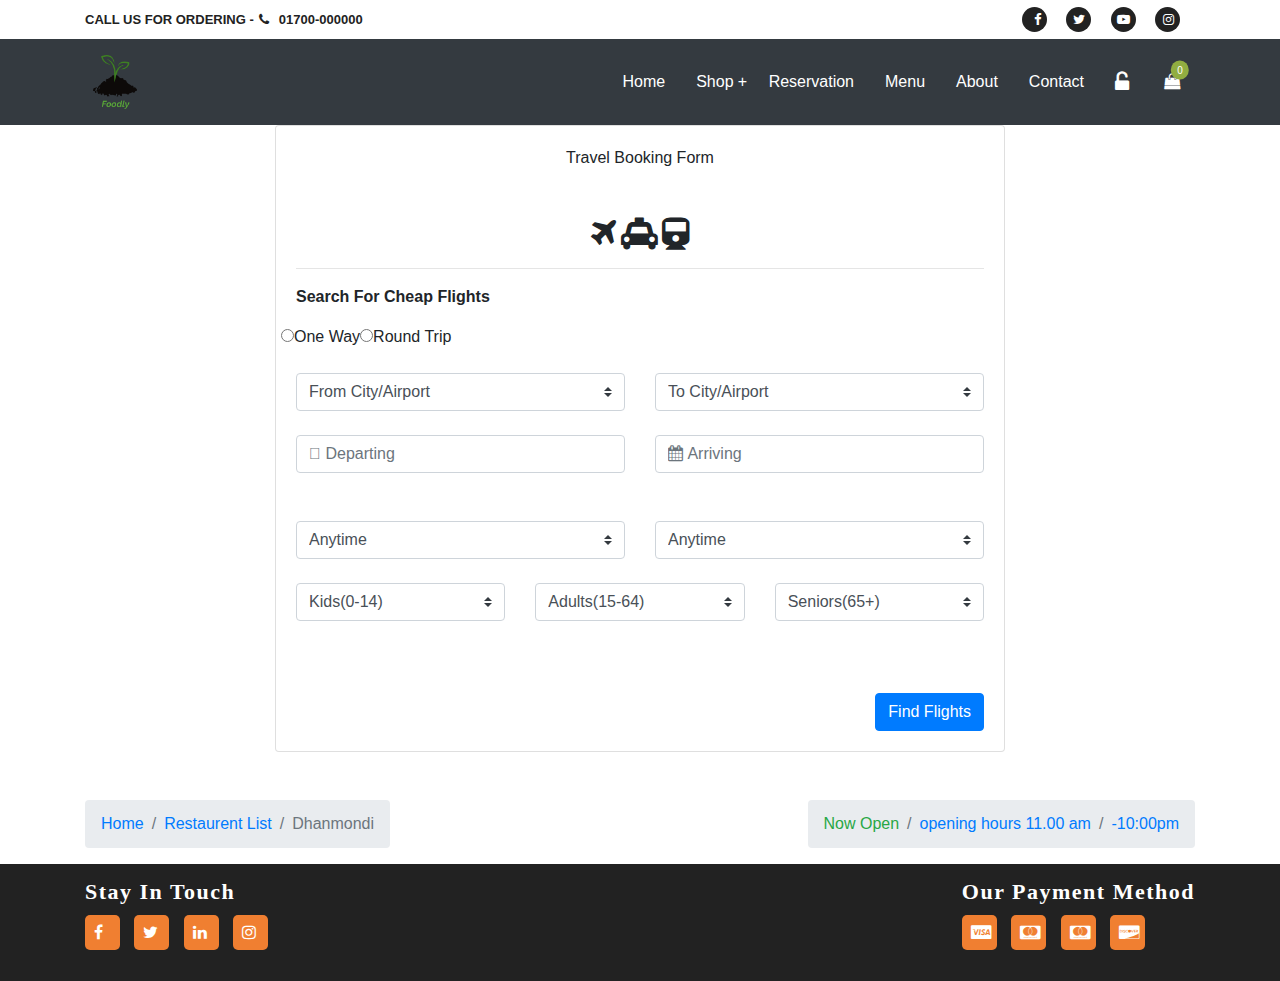
<file: food-details.html>
<!DOCTYPE html>
<html lang="en">

<head>
    <meta charset="utf-8">
    <title>FoodHats</title>
    <meta name="description" content="">
    <meta name="viewport" content="width=device-width, initial-scale=1">
    <link rel="shortcut icon" type="image/x-icon" href="favicon.ico">
    <link rel="stylesheet" type="text/css" href="asset/css/bootstrap.css">
    <link rel="stylesheet" type="text/css" href="asset/css/font-awesome.min.css">
    <link rel="stylesheet" type="text/css" href="asset/css/owl.carousel.min.css">
    <link rel="stylesheet" type="text/css" href="asset/css/default.css">
    <link rel="stylesheet" type="text/css" href="asset/css/style.css">
    <link rel="stylesheet" type="text/css" href="asset/css/responsive.css">
</head>

<body>
    <!--   =====first navbar====-->
    <section class="top-nav">
        <div class="container">
            <div class="row">
                <div class="col-md-6">
                    <div class="left-menu">
                        <ul>
                            <li><a href="#">Call Us For Ordering -<i class="fa fa-phone"
                                        aria-hidden="true"></i><span>01700-000000</span></a></li>
                        </ul>
                    </div>
                </div>
                <div class="col-md-6">
                    <div class="menu">
                        <ul>
                            <li>
                                <a href="#"><i class="fa fa-facebook" aria-hidden="true"></i></a>
                            </li>
                            <li>
                                <a href="#"><i class="fa fa-twitter" aria-hidden="true"></i></a>
                            </li>
                            <li>
                                <a href="#"><i class="fa fa-youtube-play" aria-hidden="true"></i></a>
                            </li>
                            <li>
                                <a href="#"><i class="fa fa-instagram" aria-hidden="true"></i></a>
                            </li>
                        </ul>
                    </div>
                </div>
            </div>
        </div>
    </section>
    <div class="login-registration-modal">
        <div class="modal fade" id="loginModal" tabindex="-1" role="dialog" aria-labelledby="exampleModalLabel"
            aria-hidden="true">
            <div class="modal-dialog  modal-dialog-centered" role="document">
                <div class="modal-content">
                    <div class="modal-header border-bottom-0">
                        <button type="button" class="close" data-dismiss="modal" aria-label="Close">
                            <span aria-hidden="true">&times;</span>
                        </button>
                    </div>
                    <div class="modal-body ">
                        <div class="foodly-login-form">
                            <div class="form-title text-center">
                                <h4>Login</h4>
                            </div>
                            <div class="d-flex flex-column text-center">
                                <form>
                                    <div class="form-group">
                                        <input type="email" class="form-control" id="email1"
                                            placeholder="Your email address...">
                                    </div>
                                    <div class="form-group">
                                        <input type="password" class="form-control" id="password1"
                                            placeholder="Your password...">
                                    </div>
                                    <button type="button" class="btn btn-green-bg btn-block btn-round">Login</button>
                                </form>

                                <div class="text-center text-muted delimiter">or use a social network</div>
                                <div class="d-flex justify-content-center social-buttons">
                                    <button type="button" class="btn btn-secondary btn-round" data-toggle="tooltip"
                                        data-placement="top" title="Twitter">
                                        <i class="fab fa-twitter"></i>
                                    </button>
                                    <button type="button" class="btn btn-secondary btn-round" data-toggle="tooltip"
                                        data-placement="top" title="Facebook">
                                        <i class="fab fa-facebook"></i>
                                    </button>
                                    <button type="button" class="btn btn-secondary btn-round" data-toggle="tooltip"
                                        data-placement="top" title="Linkedin">
                                        <i class="fab fa-linkedin"></i>
                                    </button>
                                    </di>
                                </div>
                            </div>
                        </div>
                    </div>

                    <div class="modal-footer d-flex justify-content-center">
                        <div class="signup-section">Don't have an account? <a href="#a" class="text-info"> Sign Up</a>.
                        </div>
                    </div>
                </div>
            </div>

        </div>
        <!--    ====secound navbar=====-->

        <div class="navbar navbar-expand-md navbar-dark bg-dark custom-navbar" role="navigation">
            <div class="container">
                <a class="navbar-brand" href="#">
                    <img src="./asset/image/icon/logo.png" />
                </a>
                <button class="navbar-toggler" type="button" data-toggle="collapse" data-target="#navbarCollapse"
                    aria-controls="navbarCollapse" aria-expanded="false" aria-label="Toggle navigation">
                    <span class="navbar-toggler-icon"></span>
                </button>
                <div class="collapse navbar-collapse" id="navbarCollapse">
                    <ul class="navbar-nav ml-auto">
                        <li class="nav-item active">
                            <a class="nav-link" href="#">Home
                                <span class="sr-only">(current)</span>
                            </a>
                        </li>


                        <li class="nav-item dropdown">
                            <a class="nav-link dropdown-toggle" id="dropdown1" data-toggle="dropdown"
                                aria-haspopup="true" aria-expanded="false">Shop</a>
                            <ul class="dropdown-menu" aria-labelledby="dropdown1">
                                <li class="dropdown-item" href="#">
                                    <a href="#">Vegatable</a>
                                </li>
                                <li class="dropdown-item" href="#">
                                    <a href="#">Meats</a>
                                </li>
                                <li class="dropdown-item" href="#">
                                    <a href="#">Tea</a>
                                </li>
                                <li class="dropdown-item" href="#">
                                    <a href="#">Cake</a>
                                </li>

                            </ul>
                        </li>

                        <li class="nav-item active">
                            <a class="nav-link" href="#">Reservation

                            </a>
                        </li>
                        <li class="nav-item active">
                            <a class="nav-link" href="#">Menu

                            </a>
                        </li>
                        <li class="nav-item active">
                            <a class="nav-link" href="#">About

                            </a>
                        </li>
                        <li class="nav-item active">
                            <a class="nav-link" href="#">Contact

                            </a>
                        </li>
                    </ul>
                    <ul class="navbar-nav">
                        <li class="nav-item">
                            <a class="nav-link login-icon" data-toggle="tooltip" data-placement="top" title="Login">
                                <span data-toggle="modal" data-target="#loginModal"><i class="fa fa-unlock-alt"
                                        aria-hidden="true"></i></span>

                            </a>
                        </li>

                        <li class="nav-item">

                            <div class="icon_cart icon_info">
                                <div class="m_cart-group">
                                    <a href="javascript:void(0)" class="cart show-info" data-class="info-header-cart">
                                        <div class="num-items-in-cart">
                                            <i class="fa fa-shopping-bag" aria-hidden="true"></i>
                                            <span class="cart_text">
                                                <span class="number">0</span>
                                            </span>
                                        </div>
                                    </a>
                                </div>
                            </div>

                        </li>
                    </ul>
                </div>
            </div>
        </div>
        <!--   food details-->
        <section class="food-banner">
            <div class="container">
                <div class="row">
                    <div class="col-md-8 offset-md-2">
                        <div class="card shadow mb-5 bg-white rounded">
                            <!--Card-Body-->
                            <div class="card-body">
                                <!--Card-Title-->
                                <p class="card-title text-center shadow mb-5 rounded">Travel Booking Form</p>
                                <div class="icons text-center">
                                    <i class="fa fa-plane fa-2x" aria-hidden="true"></i>
                                    <i class="fa fa-taxi fa-2x" aria-hidden="true"></i>
                                    <i class="fa fa-train fa-2x" aria-hidden="true"></i> </div>
                                <hr>
                                <p class="searchText"><strong>Search For Cheap Flights</strong></p>
                                <!--First Row-->
                                <div class="row mb-3 mt-3"> <label class="radiobtn"><input type="radio" name="gender"
                                            value="male">One Way</label> <label class="radiobtn"><input type="radio"
                                            name="gender" value="male">Round Trip</label> </div>
                                <!--Second Row-->
                                <div class="row">
                                    <div class="col-sm-6"> <select class="browser-default custom-select mb-4"
                                            id="select">
                                            <option value="" disabled="" selected="">From City/Airport</option>
                                            <option value="1">New Delhi</option>
                                            <option value="2">Mumbai</option>
                                            <option value="3">Bangalore</option>
                                        </select> </div>
                                    <div class="col-sm-6"> <select class="browser-default custom-select mb-4"
                                            id="select">
                                            <option value="" disabled="" selected="">To City/Airport</option>
                                            <option value="1">New Delhi</option>
                                            <option value="2">Mumbai</option>
                                            <option value="3">Bangalore</option>
                                        </select> </div>
                                </div>
                                <!--Third Row-->
                                <div class="row">
                                    <div class="col-sm-6"> <input placeholder="&#xf073; Departing" type="text"
                                            id="date-picker-example" class="form-control datepicker mb-4"
                                            style="font-family:Arial, FontAwesome"> </div>
                                    <div class="col-sm-6"> <input placeholder="&#xf073; Arriving" type="text"
                                            id="date-picker-example" class="form-control datepicker"
                                            style="font-family:Arial, FontAwesome"> </div>
                                </div>
                                <!--Fourth Row-->
                                <div class="row mt-4">
                                    <div class="col-sm-6"> <select class="browser-default custom-select mb-4"
                                            id="select">
                                            <option value="" disabled="" selected="">Anytime</option>
                                            <option value="1">6:00 AM</option>
                                            <option value="2">3:00 PM</option>
                                            <option value="3">6:00 PM</option>
                                        </select> </div>
                                    <div class="col-sm-6"> <select class="browser-default custom-select mb-4"
                                            id="select">
                                            <option value="" disabled="" selected="">Anytime</option>
                                            <option value="1">6:00 AM</option>
                                            <option value="2">3:00 PM</option>
                                            <option value="3">6:00 PM</option>
                                        </select> </div>
                                </div>
                                <!--Fifth Row-->
                                <div class="row">
                                    <div class="col-sm-4"> <select class="browser-default custom-select mb-4"
                                            id="select">
                                            <option value="" disabled="" selected="">Kids(0-14)</option>
                                            <option value="1">1</option>
                                            <option value="2">2</option>
                                            <option value="3">3</option>
                                        </select> </div>
                                    <div class="col-sm-4"> <select class="browser-default custom-select mb-4"
                                            id="select">
                                            <option value="" disabled="" selected="">Adults(15-64)</option>
                                            <option value="1">1</option>
                                            <option value="2">2</option>
                                            <option value="3">3</option>
                                        </select> </div>
                                    <div class="col-sm-4"> <select class="browser-default custom-select mb-4"
                                            id="select">
                                            <option value="" disabled="" selected="">Seniors(65+)</option>
                                            <option value="1">1</option>
                                            <option value="2">2</option>
                                            <option value="3">3</option>
                                        </select> </div>
                                </div> <a href="#" class="btn btn-primary float-right mt-5">Find Flights</a>
                            </div>
                        </div>
                    </div>
                </div>
            </div>
        </section>
        <div class="open-close-restaurent">
            <div class="container">
                <div class="row">
                    <div class="col-md-6">
                        <div class="pull-left">
                            <nav aria-label="breadcrumb">
                                <ol class="breadcrumb">
                                    <li class="breadcrumb-item"><a href="#">Home</a></li>
                                    <li class="breadcrumb-item"><a href="#">Restaurent List</a></li>
                                    <li class="breadcrumb-item active" aria-current="page">Dhanmondi</li>
                                </ol>
                            </nav>
                        </div>
                    </div>
                    <div class="col-md-6">
                        <div class="pull-right">
                            <nav aria-label="breadcrumb">
                                <ol class="breadcrumb">
                                    <li class="breadcrumb-item text-success active" aria-current="page"> Now Open</li>
                                    <li class="breadcrumb-item"><a href="#">opening hours 11.00 am</a></li>
                                    <li class="breadcrumb-item"><a href="#">-10:00pm</a></li>

                                </ol>
                            </nav>
                        </div>
                    </div>
                </div>
            </div>
        </div>



        <footer class="footer-wrapper">
            <div class="container">
                <div class="row">
                    <div class="col-md-6">
                        <h4 class="footer-title">Stay In touch</h4>
                        <div class="footer-social">
                            <ul>
                                <li>
                                    <a href="">
                                        <i class="fa fa-facebook" aria-hidden="true"></i>
                                    </a>
                                </li>
                                <li>
                                    <a href="">
                                        <i class="fa fa-twitter" aria-hidden="true"></i>
                                    </a>
                                </li>
                                <li>
                                    <a href="">
                                        <i class="fa fa-linkedin" aria-hidden="true"></i>
                                    </a>
                                </li>
                                <li>
                                    <a href="">
                                        <i class="fa fa-instagram" aria-hidden="true"></i>
                                    </a>
                                </li>
                            </ul>
                        </div>
                    </div>
                    <div class="col-md-6">
                        <div class="footer-payment pull-right">
                            <h4 class="footer-title">Our Payment method</h4>
                            <div class="footer-social">
                                <ul>
                                    <li>
                                        <a href="">
                                            <i class="fa fa-cc-visa" aria-hidden="true"></i>
                                        </a>
                                    </li>
                                    <li>
                                        <a href="">
                                            <i class="fa fa-cc-mastercard" aria-hidden="true"></i>
                                        </a>
                                    </li>
                                    <li>
                                        <a href="">
                                            <i class="fa fa-cc-mastercard" aria-hidden="true"></i>
                                        </a>
                                    </li>
                                    <li>
                                        <a href="">
                                            <i class="fa fa-cc-discover" aria-hidden="true"></i>
                                        </a>
                                    </li>
                                </ul>
                            </div>
                        </div>
                    </div>
                </div>
            </div>
        </footer>
        <script src="asset/js/jquery-3.1.1.min.js"></script>
        <script src="https://cdnjs.cloudflare.com/ajax/libs/popper.js/1.12.9/umd/popper.min.js"></script>
        <script src="asset/js/bootstrap.min.js"></script>
        <script src="asset/js/owl.carousel.min.js"></script>
        <script src="asset/js/main.js"></script>
</body>

</html>
</file>
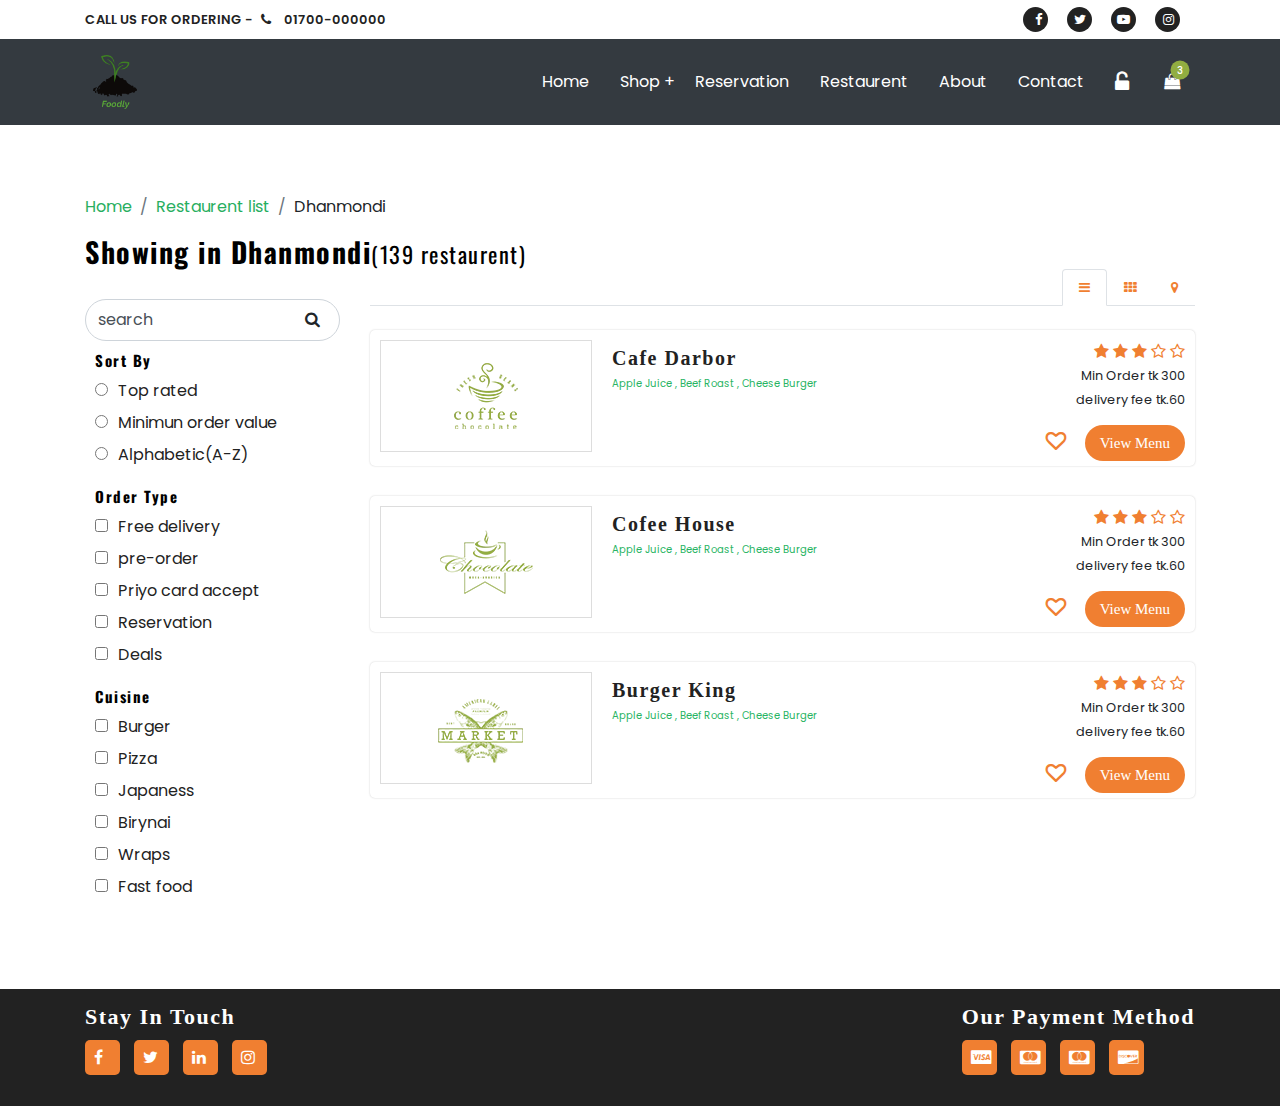
<file: restaurent.html>
<!DOCTYPE html>
<html lang="en">

<head>
    <meta charset="utf-8">
    <title>FoodHats</title>
    <meta name="description" content="">
    <meta name="viewport" content="width=device-width, initial-scale=1">
    <link rel="shortcut icon" type="image/x-icon" href="favicon.ico">
    <link rel="stylesheet" type="text/css" href="asset/css/bootstrap.css">
    <link rel="stylesheet" type="text/css" href="asset/css/font-awesome.min.css">
    <link rel="stylesheet" type="text/css" href="asset/css/owl.carousel.min.css">
    <link rel="stylesheet" type="text/css" href="asset/css/default.css">
    <link rel="stylesheet" type="text/css" href="asset/css/style.css">
    <link rel="stylesheet" type="text/css" href="asset/css/responsive.css">

    
    <link href="https://fonts.googleapis.com/css?family=Oswald:200,300,400,500,600,700&display=swap" rel="stylesheet">
    <link
        href="https://fonts.googleapis.com/css?family=Poppins:100,100i,200,200i,300,300i,400,400i,500,500i,600,600i,700,700i,800,800i,900,900i&display=swap"
        rel="stylesheet">
</head>

<body>
    <!-- add to cart modal  -->

    <div class="modal fade bd-example-modal-lg" tabindex="-1" role="dialog" aria-labelledby="myLargeModalLabel"
        aria-hidden="true">
        <div class="modal-dialog modal-lg">
            <div class="modal-content">
                <div class="modal-header">
                    <h5 class="modal-title" id="exampleModalLabel">shopping cart</h5>
                    <button type="button" class="close" data-dismiss="modal" aria-label="Close">
                        <span aria-hidden="true">&times;</span>
                    </button>
                </div>
                <div class="modal-body">
                    <div class="px-4 px-lg-0">
                        <div class="pb-5">
                            <div class="container">
                                <div class="row">
                                    <div class="col-lg-12 p-5 bg-white rounded shadow-sm mb-5">
                                        <!-- Shopping cart table -->
                                        <div class="table-responsive">
                                            <table class="table">
                                                <thead>
                                                    <tr>
                                                        <th scope="col" class="border-0 bg-light">
                                                            <div class="p-2 px-3 text-uppercase">Product</div>
                                                        </th>
                                                        <th scope="col" class="border-0 bg-light">
                                                            <div class="py-2 text-uppercase">Price</div>
                                                        </th>
                                                        <th scope="col" class="border-0 bg-light">
                                                            <div class="py-2 text-uppercase">Quantity</div>
                                                        </th>
                                                        <th scope="col" class="border-0 bg-light">
                                                            <div class="py-2 text-uppercase">Remove</div>
                                                        </th>
                                                    </tr>
                                                </thead>
                                                <tbody>
                                                    <tr>
                                                        <th scope="row" class="border-0">
                                                            <div class="p-2">
                                                                <img src="/asset/image/foodimg/mpfood-1.jpg" alt=""
                                                                    width="70" class="img-fluid rounded shadow-sm">
                                                                <div class="ml-3 d-inline-block align-middle">
                                                                    <h5 class="mb-0"> <a href="#"
                                                                            class="text-dark d-inline-block align-middle">Nature
                                                                            Healthy Food</a></h5><span
                                                                        class="text-muted font-weight-normal font-italic d-block">Category:
                                                                        Food</span>
                                                                </div>
                                                            </div>
                                                        </th>
                                                        <td class="border-0 align-middle"><strong>$79.00</strong></td>
                                                        <td class="border-0 align-middle"><strong>3</strong></td>
                                                        <td class="border-0 align-middle"><a href="#"
                                                                class="text-dark"><i class="fa fa-trash"></i></a></td>
                                                    </tr>
                                                    <tr>
                                                        <th scope="row">
                                                            <div class="p-2">
                                                                <img src="asset/image/foodimg/mpfood-2.jpg" alt=""
                                                                    width="70" class="img-fluid rounded shadow-sm">
                                                                <div class="ml-3 d-inline-block align-middle">
                                                                    <h5 class="mb-0"><a href="#"
                                                                            class="text-dark d-inline-block">Chicken
                                                                            Fried</a></h5><span
                                                                        class="text-muted font-weight-normal font-italic">Category:
                                                                        Food</span>
                                                                </div>
                                                            </div>
                                                        </th>
                                                        <td class="align-middle"><strong>$79.00</strong></td>
                                                        <td class="align-middle"><strong>3</strong></td>
                                                        <td class="align-middle"><a href="#" class="text-dark"><i
                                                                    class="fa fa-trash"></i></a>
                                                        </td>
                                                    </tr>
                                                    <tr>
                                                        <th scope="row">
                                                            <div class="p-2">
                                                                <img src="asset/image/foodimg/mpfood-3.jpg" alt=""
                                                                    width="70" class="img-fluid rounded shadow-sm">
                                                                <div class="ml-3 d-inline-block align-middle">
                                                                    <h5 class="mb-0"> <a href="#"
                                                                            class="text-dark d-inline-block">Countrified
                                                                            Salad</a></h5><span
                                                                        class="text-muted font-weight-normal font-italic">Category:
                                                                        Food</span>
                                                                </div>
                                                            </div>
                                                        <td class="align-middle"><strong>$79.00</strong></td>
                                                        <td class="align-middle"><strong>3</strong></td>
                                                        <td class="align-middle"><a href="#" class="text-dark"><i
                                                                    class="fa fa-trash"></i></a>
                                                        </td>
                                                    </tr>
                                                </tbody>
                                            </table>
                                        </div>
                                        <!-- End -->
                                    </div>
                                </div>

                                <div class="row py-5 p-4 bg-white rounded shadow-sm">
                                    <div class="col-lg-6">
                                        <div class="bg-light rounded-pill px-4 py-3 text-uppercase font-weight-bold">
                                            Coupon code</div>
                                        <div class="p-0">
                                            <p class="font-italic mb-4">If you have a coupon code, please enter it in
                                                the box below</p>
                                            <div class="input-group mb-4 border rounded-pill p-2">
                                                <input type="text" placeholder="Apply coupon"
                                                    aria-describedby="button-addon3" class="form-control border-0">

                                            </div>
                                        </div>
                                        <div class="bg-light rounded-pill px-4 py-3 text-uppercase font-weight-bold">
                                            Instructions for seller</div>
                                        <div class="p-4">
                                            <p class="font-italic mb-4">If you have some information for the seller you
                                                can leave them in the box below</p>
                                            <textarea name="" cols="30" rows="2" class="form-control"></textarea>
                                        </div>
                                    </div>
                                    <div class="col-lg-6">
                                        <div class="bg-light rounded-pill px-4 py-3 text-uppercase font-weight-bold">
                                            Order summary </div>
                                        <div class="p-0">
                                            <p class="font-italic mb-4">Shipping and additional costs are calculated
                                                based on values you have entered.</p>
                                            <ul class="list-unstyled mb-4">
                                                <li class="d-flex justify-content-between py-3 border-bottom"><strong
                                                        class="text-muted">Order Subtotal
                                                    </strong><strong>$390.00</strong></li>
                                                <li class="d-flex justify-content-between py-3 border-bottom"><strong
                                                        class="text-muted">Shipping and
                                                        handling</strong><strong>$10.00</strong></li>
                                                <li class="d-flex justify-content-between py-3 border-bottom"><strong
                                                        class="text-muted">Tax</strong><strong>$0.00</strong></li>
                                                <li class="d-flex justify-content-between py-3 border-bottom"><strong
                                                        class="text-muted">Total</strong>
                                                    <h5 class="font-weight-bold">$400.00</h5>
                                                </li>
                                            </ul><a href="#" class="btn btn-dark rounded-pill py-2 btn-block">Procceed
                                                to checkout</a>
                                        </div>
                                    </div>
                                </div>

                            </div>
                        </div>
                    </div>

                </div>
                <div class="modal-footer">
                    <button type="button" class="btn btn-secondary" data-dismiss="modal">Close</button>
                    <button type="button" class="btn btn-primary">Save changes</button>
                </div>
            </div>
        </div>
    </div>


    <!--   =====first navbar====-->
    <section class="top-nav">
        <div class="container">
            <div class="row">
                <div class="col-md-6">
                    <div class="left-menu">
                        <ul>
                            <li>
                                <a href="#">Call Us For Ordering -
                                    <i class="fa fa-phone" aria-hidden="true"></i>
                                    <span>01700-000000</span>
                                </a>
                            </li>
                        </ul>
                    </div>
                </div>
                <div class="col-md-6">
                    <div class="menu d-none d-lg-block d-xl-block">
                        <ul>
                            <li>
                                <a href="#"><i class="fa fa-facebook" aria-hidden="true"></i></a>
                            </li>
                            <li>
                                <a href="#"><i class="fa fa-twitter" aria-hidden="true"></i></a>
                            </li>
                            <li>
                                <a href="#"><i class="fa fa-youtube-play" aria-hidden="true"></i></a>
                            </li>
                            <li>
                                <a href="#"><i class="fa fa-instagram" aria-hidden="true"></i></a>
                            </li>
                        </ul>
                    </div>
                </div>
            </div>
        </div>
    </section>

    <div class="login-registration-modal">
        <div class="modal fade" id="loginModal" tabindex="-1" role="dialog" aria-labelledby="exampleModalLabel"
            aria-hidden="true" style="z-index: 99999;">
            <div class="modal-dialog modal-dialog-centered" role="document">
                <div class="modal-content">
                    <div class="modal-header border-bottom-0">
                        <button type="button" class="close" data-dismiss="modal" aria-label="Close">
                            <span aria-hidden="true">&times;</span>
                        </button>
                    </div>
                    <div class="modal-body ">
                        <div class="foodly-login-form">
                            <div class="form-title text-center">
                                <h4>Login</h4>
                            </div>
                            <div class="d-flex flex-column text-center">
                                <form>
                                    <div class="form-group">
                                        <input type="email" class="form-control" id="email1"
                                            placeholder="Your email address...">
                                    </div>
                                    <div class="form-group">
                                        <input type="password" class="form-control" id="password1"
                                            placeholder="Your password...">
                                    </div>
                                    <button type="button" class="btn btn-green-bg btn-block btn-round">Login</button>
                                </form>

                                <div class="text-center text-muted delimiter">or use a social network</div>
                                <div class="d-flex justify-content-center social-buttons">
                                    <button type="button" class="btn btn-secondary btn-round" data-toggle="tooltip"
                                        data-placement="top" title="Twitter">
                                        <i class="fab fa-twitter"></i>
                                    </button>
                                    <button type="button" class="btn btn-secondary btn-round" data-toggle="tooltip"
                                        data-placement="top" title="Facebook">
                                        <i class="fab fa-facebook"></i>
                                    </button>
                                    <button type="button" class="btn btn-secondary btn-round" data-toggle="tooltip"
                                        data-placement="top" title="Linkedin">
                                        <i class="fab fa-linkedin"></i>
                                    </button>
                                </div>
                            </div>
                        </div>
                    </div>

                    <div class="modal-footer d-flex justify-content-center">
                        <div class="signup-section">Don't have an account? <a href="./sign-up.html" class="text-info"> Sign Up</a>.
                        </div>
                    </div>
                </div>
            </div>
        </div>
    </div>

    <!--    ====secound navbar=====-->

    <div class="navbar navbar-expand-md navbar-dark bg-dark custom-navbar" role="navigation">
        <div class="container">
            <a class="navbar-brand" href="#">
                <img src="./asset/image/icon/logo.png" />
            </a>
            <button class="navbar-toggler" type="button" data-toggle="collapse" data-target="#navbarCollapse"
                aria-controls="navbarCollapse" aria-expanded="false" aria-label="Toggle navigation">
                <span class="navbar-toggler-icon"></span>
            </button>
            <div class="collapse navbar-collapse" id="navbarCollapse">
                <ul class="navbar-nav ml-auto">
                    <li class="nav-item active">
                        <a class="nav-link" href="./index.html">Home
                            <span class="sr-only">(current)</span>
                        </a>
                    </li>


                    <li class="nav-item dropdown">
                        <a class="nav-link dropdown-toggle" id="dropdown1" data-toggle="dropdown" aria-haspopup="true"
                            aria-expanded="false">Shop</a>
                        <ul class="dropdown-menu" aria-labelledby="dropdown1">
                            <li class="dropdown-item" href="#">
                                <a href="./vegatable-shop.html">Vegatable</a>
                            </li>
                            <li class="dropdown-item" href="#">
                                <a href="./fruits-shop.html">Fruits</a>
                            </li>
                            <li class="dropdown-item" href="#">
                                <a href="#">Tea</a>
                            </li>
                            <li class="dropdown-item" href="#">
                                <a href="#">Cake</a>
                            </li>

                        </ul>
                    </li>

                    <li class="nav-item active">
                        <a class="nav-link" href="./reservation.html">Reservation

                        </a>
                    </li>
                    <li class="nav-item active">
                        <a class="nav-link" href="./restaurent.html">Restaurent

                        </a>
                    </li>
                    <li class="nav-item active">
                        <a class="nav-link" href="./about.html">About

                        </a>
                    </li>
                    <li class="nav-item active">
                        <a class="nav-link" href="./contact.html">Contact

                        </a>
                    </li>
                </ul>
                <ul class="navbar-nav">
                    <li class="nav-item">
                        <a class="nav-link login-icon" data-toggle="tooltip" data-placement="top" title="Login">
                            <span data-toggle="modal" data-target="#loginModal"><i class="fa fa-unlock-alt"
                                    aria-hidden="true"></i></span>

                        </a>
                    </li>

                    <li class="nav-item">

                        <div class="icon_cart icon_info">
                            <div class="m_cart-group">
                                <a href="javascript:void(0)" class="cart show-info" data-class="info-header-cart">
                                    <div class="num-items-in-cart" data-toggle="modal"
                                        data-target=".bd-example-modal-lg">
                                        <i class="fa fa-shopping-bag" aria-hidden="true"></i>
                                        <span class="cart_text">
                                            <span class="number">3</span>
                                        </span>
                                    </div>
                                </a>
                            </div>
                        </div>

                    </li>
                </ul>
            </div>
        </div>
    </div>
    <!--    restaurent-list page-->
    <section class="restaurent-page-wrapper">
        <div class="container">
            <div class="restaurent-breadcrumb">
                <nav aria-label="breadcrumb">
                    <ol class="breadcrumb">
                        <li class="breadcrumb-item"><a href="#">Home</a></li>
                        <li class="breadcrumb-item"><a href="#">Restaurent list</a></li>
                        <li class="breadcrumb-item" aria-current="page">Dhanmondi</li>
                    </ol>
                </nav>
                <h3 div class="searching-result">Showing in <strong>Dhanmondi</strong><small>(139
                        restaurent)</small></h3>
            </div>
            <div class="row">
                <div class="col-md-3">
                    <div class="filtering-left mt-30">
                        <div class="input-search">
                            <div class="input-group">
                                <input class="form-control search-input py-2" type="search" value="search">
                                <div class="input-group-append"> <i class="fa fa-search"></i> </div>
                            </div>
                        </div>
                        <div class="sort-by">
                            <div class="sort-by-search mt-10 mb-20">
                                <div class="form">
                                    <h3 class="filter-title">Sort by</h3>
                                    <label class="radio">
                                        <input value="1" type="radio"><span class="spacing-label">Top rated</span>
                                    </label>
                                    <label class="radio">
                                        <input value="2" type="radio"><span class="spacing-label">Minimun order
                                            value</span> </label>
                                    <label class="radio">
                                        <input value="3" type="radio"><span class="spacing-label">Alphabetic(A-Z)</span>
                                    </label>

                                </div>
                            </div>
                            <div class="sort-by-search mb-20">
                                <div class="form">
                                    <h3 class="filter-title">order type</h3>
                                    <label class="checkbox">
                                        <input value="1" type="checkbox"><span class="spacing-label">Free delivery
                                        </span></label>
                                    <label class="checkbox">
                                        <input value="2" type="checkbox"><span class="spacing-label">pre-order</span>
                                    </label>
                                    <label class="checkbox">
                                        <input value="3" type="checkbox"><span class="spacing-label">Priyo card
                                            accept </span></label>
                                    <label class="checkbox">
                                        <input value="4" type="checkbox"><span class="spacing-label">Reservation
                                        </span></label>
                                    <label class="checkbox">
                                        <input value="5" type="checkbox"><span class="spacing-label">Deals </span>
                                    </label>
                                </div>
                            </div>
                            <div class="sort-by-search mb-20">
                                <div class="form">
                                    <h3 class="filter-title">Cuisine</h3>
                                    <label class="checkbox">
                                        <input value="1" type="checkbox"><span
                                            class="spacing-label">Burger</span></label>
                                    <label class="checkbox">
                                        <input value="2" type="checkbox"><span class="spacing-label">Pizza</span>
                                    </label>
                                    <label class="checkbox">
                                        <input value="3" type="checkbox"><span class="spacing-label">Japaness
                                        </span></label>
                                    <label class="checkbox">
                                        <input value="4" type="checkbox"><span class="spacing-label">Birynai</span>
                                    </label>
                                    <label class="checkbox">
                                        <input value="5" type="checkbox"><span class="spacing-label">Wraps</span>
                                    </label>
                                    <label class="checkbox">
                                        <input value="6" type="checkbox"><span class="spacing-label">Fast food
                                        </span></label>
                                </div>
                            </div>

                        </div>
                    </div>
                </div>
                <div class="col-md-9">
                    <div class="most-popular-restaurent-list nav-right">
                        <!-- Nav tabs -->
                        <ul class="nav nav-tabs small justify-content-end" role="tablist">
                            <li class="nav-item"><a class="nav-link active" data-toggle="tab" href="#tab1" role="tab"><i
                                        class="fa fa-bars" aria-hidden="true"></i></a></li>
                            <li class="nav-item"><a class="nav-link" data-toggle="tab" href="#tab2" role="tab"><i
                                        class="fa fa-th" aria-hidden="true"></i></a></li>
                            <li class="nav-item"><a class="nav-link" data-toggle="tab" href="#tab3" role="tab"><i
                                        class="fa fa-map-marker" aria-hidden="true"></i></a></li>
                        </ul>
                        <div class="tab-content py-4">
                            <div class="tab-pane active" id="tab1" role="tabpanel">
                                <!--=================featured-listd-->
                                <div class="featured">
                                    <!-- single company-->
                                    <div class="company-post-list">
                                        <div class="row ">
                                            <div class="col-md-9">
                                                <div class="tab-image"> <img src="asset/image/icon/h_1.png" alt=""
                                                        class="img-responsive"></div>
                                                <h4><a href="#">cafe darbor</a></h4>
                                                <small class="extra-item">
                                                    <span class="item-list">apple juice</span>
                                                    <span class="item-list">,</span>
                                                    <span class="item-list">beef roast</span>
                                                    <span class="item-list">,</span>
                                                    <span class="item-list">cheese burger</span>
                                                </small>
                                            </div>
                                            <div class="pull-right col-md-3">
                                                <div class="food-review-right">
                                                    <div class="filter-rating">
                                                        <ul class="rating-start">
                                                            <li><i class="fa fa-star"></i></li>
                                                            <li><i class="fa fa-star"></i></li>
                                                            <li><i class="fa fa-star"></i></li>
                                                            <li><i class="fa fa-star-o" aria-hidden="true"></i></li>
                                                            <li><i class="fa fa-star-o" aria-hidden="true"></i></li>
                                                        </ul>
                                                    </div>
                                                    <div class="food-details"> <small class="clearfix">Min Order tk
                                                            300</small> <small>delivery fee tk.60</small> </div>
                                                    <div class="restaurent-review"> <span class="icon-review"><a
                                                                href=""><i class="fa fa-heart-o"
                                                                    aria-hidden="true"></i></a></span> <span><a
                                                                href="food-details.html" class="view-btn">View
                                                                Menu</a></span> </div>
                                                </div>
                                            </div>
                                        </div>
                                    </div>
                                    <!-- single company-->
                                    <div class="company-post-list">
                                        <div class="row ">
                                            <div class="col-md-9">
                                                <div class="tab-image"> <img src="asset/image/icon/h_2.png" alt=""
                                                        class="img-responsive"></div>
                                                <h4><a href="#">Cofee House</a></h4> <small class="extra-item">
                                                    <span class="item-list">apple juice</span>
                                                    <span class="item-list">,</span>
                                                    <span class="item-list">beef roast</span>
                                                    <span class="item-list">,</span>
                                                    <span class="item-list">cheese burger</span>
                                                </small>
                                            </div>
                                            <div class="pull-right col-md-3">
                                                <div class="food-review-right">
                                                    <div class="filter-rating">
                                                        <ul class="rating-start">
                                                            <li><i class="fa fa-star"></i></li>
                                                            <li><i class="fa fa-star"></i></li>
                                                            <li><i class="fa fa-star"></i></li>
                                                            <li><i class="fa fa-star-o" aria-hidden="true"></i></li>
                                                            <li><i class="fa fa-star-o" aria-hidden="true"></i></li>
                                                        </ul>
                                                    </div>
                                                    <div class="food-details"> <small class="clearfix">Min Order tk
                                                            300</small> <small>delivery fee tk.60</small> </div>
                                                    <div class="restaurent-review"> <span class="icon-review"><a
                                                                href=""><i class="fa fa-heart-o"
                                                                    aria-hidden="true"></i></a></span> <span><a href="#"
                                                                class="view-btn">View Menu</a></span>
                                                    </div>
                                                </div>
                                            </div>
                                        </div>
                                    </div>
                                    <!-- single company-->
                                    <div class="company-post-list">
                                        <div class="row ">
                                            <div class="col-md-9">
                                                <div class="tab-image"> <img src="asset/image/icon/h_3.png" alt=""
                                                        class="img-responsive"></div>
                                                <h4><a href="#">Burger King</a></h4> <small class="extra-item">
                                                    <span class="item-list">apple juice</span>
                                                    <span class="item-list">,</span>
                                                    <span class="item-list">beef roast</span>
                                                    <span class="item-list">,</span>
                                                    <span class="item-list">cheese burger</span>
                                                </small>
                                            </div>
                                            <div class="pull-right col-md-3">
                                                <div class="food-review-right">
                                                    <div class="filter-rating">
                                                        <ul class="rating-start">
                                                            <li><i class="fa fa-star"></i></li>
                                                            <li><i class="fa fa-star"></i></li>
                                                            <li><i class="fa fa-star"></i></li>
                                                            <li><i class="fa fa-star-o" aria-hidden="true"></i></li>
                                                            <li><i class="fa fa-star-o" aria-hidden="true"></i></li>
                                                        </ul>
                                                    </div>
                                                    <div class="food-details"> <small class="clearfix">Min Order tk
                                                            300</small> <small>delivery fee tk.60</small> </div>
                                                    <div class="restaurent-review"> <span class="icon-review"><a
                                                                href=""><i class="fa fa-heart-o"
                                                                    aria-hidden="true"></i></a></span> <span><a href="#"
                                                                class="view-btn">View Menu</a></span>
                                                    </div>
                                                </div>
                                            </div>
                                        </div>
                                    </div>
                                </div>
                            </div>
                            <div class="tab-pane" id="tab2" role="tabpanel">
                                <div class="popular-food-inner">
                                    <div class="row">
                                        <!--single item-->
                                        <div class="col-md-4">
                                            <a href="#">
                                                <div class="food_p-inner food_p-inner-home">
                                                    <!-- ribbon-->
                                                    <div class="food_p-icon-mask green-bg">
                                                        <small>20%
                                                            <br>
                                                            <span style="margin-left:  18px;">off</span>
                                                        </small>
                                                    </div>
                                                    <!-- iMage-->
                                                    <div class="_food_p-image">
                                                        <img class="_favourite_f_img"
                                                            src="asset/image/foodimg/blog-1.jpg" alt=""> </div>
                                                    <!-- food footer -->
                                                    <div class="_favourite-food-item">
                                                        <div class="_favourite_food_details">
                                                            <h3 class="food-title">Nature Healthy Food</h3>
                                                            <small class="extra-item">
                                                                <span class="item-list">apple juice</span>
                                                                <span class="item-list">,</span>
                                                                <span class="item-list">beef roast</span>
                                                                <span class="item-list">,</span>
                                                                <span class="item-list">cheese burger</span>
                                                            </small>
                                                        </div>
                                                        <div class="food-item clearfix mt-10">
                                                            <div class="pull-left">
                                                                <span>80.00 BDT</span>
                                                            </div>
                                                            <div class="pull-right">
                                                                <a href="#" class="add-tocart-btn">add to cart</a>
                                                            </div>
                                                        </div>
                                                    </div>
                                                    <div class="listing-food clearfix">
                                                        <div class="img-holder pull-left">
                                                            <img src="asset/image/icon/h_1.png" alt="">
                                                            <span class="badge badge-success shop-time">open</span>
                                                        </div>
                                                        <div class="food-company pull-right">
                                                            <h5>kfc</h5>
                                                            <p>fast food company</p>
                                                        </div>
                                                    </div>
                                                </div>
                                            </a>
                                        </div>
                                        <!--single item-->
                                        <div class="col-md-4">
                                            <a href="#">
                                                <div class="food_p-inner food_p-inner-home">
                                                    <!-- ribbon-->
                                                    <div class="food_p-icon-mask green-bg">
                                                        <small>20%
                                                            <br>
                                                            <span style="margin-left:  18px;">off</span>
                                                        </small>
                                                    </div>
                                                    <!-- iMage-->
                                                    <div class="_food_p-image">
                                                        <img class="_favourite_f_img"
                                                            src="asset/image/foodimg/blog-2.jpg" alt=""> </div>
                                                    <!-- food footer -->
                                                    <div class="_favourite-food-item">
                                                        <div class="_favourite_food_details">
                                                            <h3 class="food-title">Countrified Salad</h3>
                                                            <small class="extra-item">
                                                                <span class="item-list">apple juice</span>
                                                                <span class="item-list">,</span>
                                                                <span class="item-list">beef roast</span>
                                                                <span class="item-list">,</span>
                                                                <span class="item-list">cheese burger</span>
                                                            </small>
                                                        </div>
                                                        <div class="food-item clearfix mt-10">
                                                            <div class="pull-left">
                                                                <span>80.00 BDT</span>
                                                            </div>
                                                            <div class="pull-right">
                                                                <a href="#" class="add-tocart-btn">add to cart</a>
                                                            </div>
                                                        </div>
                                                    </div>
                                                    <div class="listing-food clearfix">
                                                        <div class="img-holder pull-left">
                                                            <img src="asset/image/icon/h_2.png" alt="">
                                                            <span class="badge badge-danger shop-time">close</span>
                                                        </div>
                                                        <div class="food-company pull-right">
                                                            <h5>kfc</h5>
                                                            <p>fast food company</p>
                                                        </div>
                                                    </div>
                                                </div>
                                            </a>
                                        </div>
                                        <!--single item-->
                                        <div class="col-md-4">
                                            <a href="#">
                                                <div class="food_p-inner food_p-inner-home">
                                                    <!-- ribbon-->
                                                    <div class="food_p-icon-mask green-bg">
                                                        <small>20%
                                                            <br>
                                                            <span style="margin-left:  18px;">off</span>
                                                        </small>
                                                    </div>
                                                    <!-- iMage-->
                                                    <div class="_food_p-image">
                                                        <img class="_favourite_f_img"
                                                            src="asset/image/foodimg/mpfood-1.jpg" alt=""> </div>
                                                    <!-- food footer -->
                                                    <div class="_favourite-food-item">
                                                        <div class="_favourite_food_details">
                                                            <h3 class="food-title">Roasted Chicken Salad...</h3>
                                                            <small class="extra-item">
                                                                <span class="item-list">apple juice</span>
                                                                <span class="item-list">,</span>
                                                                <span class="item-list">beef roast</span>
                                                                <span class="item-list">,</span>
                                                                <span class="item-list">cheese burger</span>
                                                            </small>
                                                        </div>
                                                        <div class="food-item clearfix mt-10">
                                                            <div class="pull-left">
                                                                <span>80.00 BDT</span>
                                                            </div>
                                                            <div class="pull-right">
                                                                <a href="#" class="add-tocart-btn">add to cart</a>
                                                            </div>
                                                        </div>
                                                    </div>
                                                    <div class="listing-food clearfix">
                                                        <div class="img-holder pull-left">
                                                            <img src="asset/image/icon/h_3.png" alt=""> </div>
                                                        <div class="food-company pull-right">
                                                            <h5>kfc</h5>
                                                            <p>fast food company</p>
                                                        </div>
                                                    </div>
                                                </div>
                                            </a>
                                        </div>
                                        <!--single item-->
                                        <div class="col-md-4">
                                            <a href="#">
                                                <div class="food_p-inner food_p-inner-home">
                                                    <!-- ribbon-->
                                                    <div class="food_p-icon-mask green-bg">
                                                        <small>20%
                                                            <br>
                                                            <span style="margin-left:  18px;">off</span>
                                                        </small>
                                                    </div>
                                                    <!-- iMage-->
                                                    <div class="_food_p-image">
                                                        <img class="_favourite_f_img"
                                                            src="asset/image/foodimg/mpfood-2.jpg" alt=""> </div>
                                                    <!-- food footer -->
                                                    <div class="_favourite-food-item">
                                                        <div class="_favourite_food_details">
                                                            <h3 class="food-title">Beans Salad</h3>
                                                            <small class="extra-item">
                                                                <span class="item-list">apple juice</span>
                                                                <span class="item-list">,</span>
                                                                <span class="item-list">beef roast</span>
                                                                <span class="item-list">,</span>
                                                                <span class="item-list">cheese burger</span>
                                                            </small>
                                                        </div>
                                                        <div class="food-item clearfix mt-10">
                                                            <div class="pull-left">
                                                                <span>80.00 BDT</span>
                                                            </div>
                                                            <div class="pull-right">
                                                                <a href="#" class="add-tocart-btn">add to cart</a>
                                                            </div>
                                                        </div>
                                                    </div>
                                                    <div class="listing-food clearfix">
                                                        <div class="img-holder pull-left">
                                                            <img src="asset/image/icon/h_4.png" alt=""> </div>
                                                        <div class="food-company pull-right">
                                                            <h5>kfc</h5>
                                                            <p>fast food company</p>
                                                        </div>
                                                    </div>
                                                </div>
                                            </a>
                                        </div>
                                        <!--single item-->
                                        <div class="col-md-4">
                                            <a href="#">
                                                <div class="food_p-inner food_p-inner-home">
                                                    <!-- ribbon-->
                                                    <div class="food_p-icon-mask green-bg">
                                                        <small>20%
                                                            <br>
                                                            <span style="margin-left:  18px;">off</span>
                                                        </small>
                                                    </div>
                                                    <!-- iMage-->
                                                    <div class="_food_p-image">
                                                        <img class="_favourite_f_img"
                                                            src="asset/image/foodimg/mpfood-3.jpg" alt=""> </div>
                                                    <!-- food footer -->
                                                    <div class="_favourite-food-item">
                                                        <div class="_favourite_food_details">
                                                            <h3 class="food-title">Spring Salad</h3>
                                                            <small class="extra-item">
                                                                <span class="item-list">apple juice</span>
                                                                <span class="item-list">,</span>
                                                                <span class="item-list">beef roast</span>
                                                                <span class="item-list">,</span>
                                                                <span class="item-list">cheese burger</span>
                                                            </small>
                                                        </div>
                                                        <div class="food-item clearfix mt-10">
                                                            <div class="pull-left">
                                                                <span>80.00 BDT</span>
                                                            </div>
                                                            <div class="pull-right">
                                                                <a href="#" class="add-tocart-btn">add to cart</a>
                                                            </div>
                                                        </div>
                                                    </div>
                                                    <div class="listing-food clearfix">
                                                        <div class="img-holder pull-left">
                                                            <img src="asset/image/icon/h_5.png" alt=""> </div>
                                                        <div class="food-company pull-right">
                                                            <h5>kfc</h5>
                                                            <p>fast food company</p>
                                                        </div>
                                                    </div>
                                                </div>
                                            </a>
                                        </div>
                                        <!--single item-->
                                        <div class="col-md-4">
                                            <a href="#">
                                                <div class="food_p-inner food_p-inner-home">
                                                    <!-- ribbon-->
                                                    <div class="food_p-icon-mask green-bg">
                                                        <small>20%
                                                            <br>
                                                            <span style="margin-left:  18px;">off</span>
                                                        </small>
                                                    </div>
                                                    <!-- iMage-->
                                                    <div class="_food_p-image">
                                                        <img class="_favourite_f_img"
                                                            src="asset/image/foodimg/blog-1.jpg" alt=""> </div>
                                                    <!-- food footer -->
                                                    <div class="_favourite-food-item">
                                                        <div class="_favourite_food_details">
                                                            <h3 class="food-title">Chicken Fried</h3>
                                                            <small class="extra-item">
                                                                <span class="item-list">apple juice</span>
                                                                <span class="item-list">,</span>
                                                                <span class="item-list">beef roast</span>
                                                                <span class="item-list">,</span>
                                                                <span class="item-list">cheese burger</span>
                                                            </small>
                                                        </div>
                                                        <div class="food-item clearfix mt-10">
                                                            <div class="pull-left">
                                                                <span>80.00 BDT</span>
                                                            </div>
                                                            <div class="pull-right">
                                                                <a href="#" class="add-tocart-btn">add to cart</a>
                                                            </div>
                                                        </div>
                                                    </div>
                                                    <div class="listing-food clearfix">
                                                        <div class="img-holder pull-left">
                                                            <img src="asset/image/icon/h_6.png" alt=""> </div>
                                                        <div class="food-company pull-right">
                                                            <h5>kfc</h5>
                                                            <p>fast food company</p>
                                                        </div>
                                                    </div>
                                                </div>
                                            </a>
                                        </div>
                                        <!--single item-->
                                        <div class="col-md-4">
                                            <a href="#">
                                                <div class="food_p-inner food_p-inner-home">
                                                    <!-- ribbon-->
                                                    <div class="food_p-icon-mask green-bg">
                                                        <small>20%
                                                            <br>
                                                            <span style="margin-left:  18px;">off</span>
                                                        </small>
                                                    </div>
                                                    <!-- iMage-->
                                                    <div class="_food_p-image">
                                                        <img class="_favourite_f_img"
                                                            src="asset/image/foodimg/Food3.jpg" alt=""> </div>
                                                    <!-- food footer -->
                                                    <div class="_favourite-food-item">
                                                        <div class="_favourite_food_details">
                                                            <h3 class="food-title">Nature Healthy Food</h3>
                                                            <small class="extra-item">
                                                                <span class="item-list">apple juice</span>
                                                                <span class="item-list">,</span>
                                                                <span class="item-list">beef roast</span>
                                                                <span class="item-list">,</span>
                                                                <span class="item-list">cheese burger</span>
                                                            </small>
                                                        </div>
                                                        <div class="food-item clearfix mt-10">
                                                            <div class="pull-left">
                                                                <span>80.00 BDT</span>
                                                            </div>
                                                            <div class="pull-right">
                                                                <a href="#" class="add-tocart-btn">add to cart</a>
                                                            </div>
                                                        </div>
                                                    </div>
                                                    <div class="listing-food clearfix">
                                                        <div class="img-holder pull-left">
                                                            <img src="asset/image/icon/h_2.png" alt=""> </div>
                                                        <div class="food-company pull-right">
                                                            <h5>kfc</h5>
                                                            <p>fast food company</p>
                                                        </div>
                                                    </div>
                                                </div>
                                            </a>
                                        </div>
                                        <!--single item-->
                                        <div class="col-md-4">
                                            <a href="#">
                                                <div class="food_p-inner food_p-inner-home">
                                                    <!-- ribbon-->
                                                    <div class="food_p-icon-mask green-bg">
                                                        <small>20%
                                                            <br>
                                                            <span style="margin-left:  18px;">off</span>
                                                        </small>
                                                    </div>
                                                    <!-- iMage-->
                                                    <div class="_food_p-image">
                                                        <img class="_favourite_f_img" src="asset/image/foodimg/Food.png"
                                                            alt=""> </div>
                                                    <!-- food footer -->
                                                    <div class="_favourite-food-item">
                                                        <div class="_favourite_food_details">
                                                            <h3 class="food-title">Burger Chicken</h3>
                                                            <small class="extra-item">
                                                                <span class="item-list">apple juice</span>
                                                                <span class="item-list">,</span>
                                                                <span class="item-list">beef roast</span>
                                                                <span class="item-list">,</span>
                                                                <span class="item-list">cheese burger</span>
                                                            </small>
                                                        </div>
                                                        <div class="food-item clearfix mt-10">
                                                            <div class="pull-left">
                                                                <span>80.00 BDT</span>
                                                            </div>
                                                            <div class="pull-right">
                                                                <a href="#" class="add-tocart-btn">add to cart</a>
                                                            </div>
                                                        </div>
                                                    </div>
                                                    <div class="listing-food clearfix">
                                                        <div class="img-holder pull-left">
                                                            <img src="asset/image/icon/h_1.png" alt=""> </div>
                                                        <div class="food-company pull-right">
                                                            <h5>kfc</h5>
                                                            <p>fast food company</p>
                                                        </div>
                                                    </div>
                                                </div>
                                            </a>
                                        </div>
                                    </div>
                                </div>
                            </div>
                            <div class="tab-pane" id="tab3" role="tabpanel">
                                <div class="location">
                                    <iframe
                                        src="https://www.google.com/maps/embed?pb=!1m10!1m8!1m3!1d14608.27035202087!2d90.3707893197754!3d23.7449691!3m2!1i1024!2i768!4f13.1!5e0!3m2!1sen!2sbd!4v1534773117714"
                                        width="800" height="600" frameborder="0" style="border:0"
                                        allowfullscreen></iframe>
                                </div>
                            </div>
                        </div>
                    </div>
                </div>
            </div>
        </div>
    </section>
    <footer class="footer-wrapper">
        <div class="container">
            <div class="row">
                <div class="col-md-6">
                    <h4 class="footer-title">Stay In touch</h4>
                    <div class="footer-social">
                        <ul>
                            <li>
                                <a href="">
                                    <i class="fa fa-facebook" aria-hidden="true"></i>
                                </a>
                            </li>
                            <li>
                                <a href="">
                                    <i class="fa fa-twitter" aria-hidden="true"></i>
                                </a>
                            </li>
                            <li>
                                <a href="">
                                    <i class="fa fa-linkedin" aria-hidden="true"></i>
                                </a>
                            </li>
                            <li>
                                <a href="">
                                    <i class="fa fa-instagram" aria-hidden="true"></i>
                                </a>
                            </li>
                        </ul>
                    </div>
                </div>
                <div class="col-md-6">
                    <div class="footer-payment pull-right">
                        <h4 class="footer-title">Our Payment method</h4>
                        <div class="footer-social">
                            <ul>
                                <li>
                                    <a href="">
                                        <i class="fa fa-cc-visa" aria-hidden="true"></i>
                                    </a>
                                </li>
                                <li>
                                    <a href="">
                                        <i class="fa fa-cc-mastercard" aria-hidden="true"></i>
                                    </a>
                                </li>
                                <li>
                                    <a href="">
                                        <i class="fa fa-cc-mastercard" aria-hidden="true"></i>
                                    </a>
                                </li>
                                <li>
                                    <a href="">
                                        <i class="fa fa-cc-discover" aria-hidden="true"></i>
                                    </a>
                                </li>
                            </ul>
                        </div>
                    </div>
                </div>
            </div>
        </div>
    </footer>


    <script src="asset/js/jquery-3.1.1.min.js"></script>
    <script src="https://cdnjs.cloudflare.com/ajax/libs/popper.js/1.12.9/umd/popper.min.js"></script>
    <script src="asset/js/bootstrap.min.js"></script>
    <script src="asset/js/owl.carousel.min.js"></script>
    <script src="asset/js/main.js"></script>

</body>

</html>
</file>
<file: asset/css/default.css>
/* Deafult Margin & Padding */

.bb-1{
    border-bottom: 1px solid #ddd;
    padding-bottom: 10px;
}
.bb-2{
    border-bottom: 2px solid #ddd;
    padding-bottom: 10px;
}
.font-bold{
    font-weight: 600;
    font-size: 22px;
}
/*-- Margin Top --*/

.form-control:focus {
  outline: none;
}
.mt-5 {
	margin-top: 5px;
}
.mt-10 {
	margin-top: 10px;
}
.mt-15 {
	margin-top: 15px;
}
.mt-20 {
	margin-top: 20px;
}
.mt-25 {
	margin-top: 25px;
}
.mt-30 {
	margin-top: 30px;
}
.mt-35 {
	margin-top: 35px;
}
.mt-40 {
	margin-top: 40px;
}
.mt-45 {
	margin-top: 45px;
}
.mt-50 {
	margin-top: 50px;
}
.mt-55 {
	margin-top: 55px;
}
.mt-60 {
	margin-top: 60px;
}
.mt-65 {
	margin-top: 65px;
}
.mt-70 {
	margin-top: 70px;
}
.mt-75 {
	margin-top: 75px;
}
.mt-80 {
	margin-top: 80px;
}
.mt-85 {
	margin-top: 85px;
}
.mt-90 {
	margin-top: 90px;
}
.mt-95 {
	margin-top: 95px;
}
.mt-100 {
	margin-top: 100px;
}
.mt-105 {
	margin-top: 105px;
}
.mt-110 {
	margin-top: 110px;
}
.mt-115 {
	margin-top: 115px;
}
.mt-120 {
	margin-top: 120px;
}
.mt-125 {
	margin-top: 125px;
}
.mt-130 {
	margin-top: 130px;
}
.mt-135 {
	margin-top: 135px;
}
.mt-140 {
	margin-top: 140px;
}
.mt-145 {
	margin-top: 145px;
}
.mt-150 {
	margin-top: 150px;
}
.mt-155 {
	margin-top: 155px;
}
.mt-160 {
	margin-top: 160px;
}
.mt-165 {
	margin-top: 165px;
}
.mt-170 {
	margin-top: 170px;
}
.mt-175 {
	margin-top: 175px;
}
.mt-180 {
	margin-top: 180px;
}
.mt-185 {
	margin-top: 185px;
}
.mt-190 {
	margin-top: 190px;
}
.mt-195 {
	margin-top: 195px;
}
.mt-200 {
	margin-top: 200px;
}
/*-- Margin Bottom --*/

.mb-5 {
	margin-bottom: 5px;
}
.mb-10 {
	margin-bottom: 10px;
}
.mb-15 {
	margin-bottom: 15px;
}
.mb-20 {
	margin-bottom: 20px;
}
.mb-25 {
	margin-bottom: 25px;
}
.mb-30 {
	margin-bottom: 30px;
}
.mb-35 {
	margin-bottom: 35px;
}
.mb-40 {
	margin-bottom: 40px;
}
.mb-45 {
	margin-bottom: 45px;
}
.mb-50 {
	margin-bottom: 50px;
}
.mb-55 {
	margin-bottom: 55px;
}
.mb-60 {
	margin-bottom: 60px;
}
.mb-65 {
	margin-bottom: 65px;
}
.mb-70 {
	margin-bottom: 70px;
}
.mb-75 {
	margin-bottom: 75px;
}
.mb-80 {
	margin-bottom: 80px;
}
.mb-85 {
	margin-bottom: 85px;
}
.mb-90 {
	margin-bottom: 90px;
}
.mb-95 {
	margin-bottom: 95px;
}
.mb-100 {
	margin-bottom: 100px;
}
.mb-105 {
	margin-bottom: 105px;
}
.mb-110 {
	margin-bottom: 110px;
}
.mb-115 {
	margin-bottom: 115px;
}
.mb-120 {
	margin-bottom: 120px;
}
.mb-125 {
	margin-bottom: 125px;
}
.mb-130 {
	margin-bottom: 130px;
}
.mb-135 {
	margin-bottom: 135px;
}
.mb-140 {
	margin-bottom: 140px;
}
.mb-145 {
	margin-bottom: 145px;
}
.mb-150 {
	margin-bottom: 150px;
}
.mb-155 {
	margin-bottom: 155px;
}
.mb-160 {
	margin-bottom: 160px;
}
.mb-165 {
	margin-bottom: 165px;
}
.mb-170 {
	margin-bottom: 170px;
}
.mb-175 {
	margin-bottom: 175px;
}
.mb-180 {
	margin-bottom: 180px;
}
.mb-185 {
	margin-bottom: 185px;
}
.mb-190 {
	margin-bottom: 190px;
}
.mb-195 {
	margin-bottom: 195px;
}
.mb-200 {
	margin-bottom: 200px;
}
/*-- Padding Top --*/

.pt-5 {
	padding-top: 5px;
}
.pt-10 {
	padding-top: 10px;
}
.pt-15 {
	padding-top: 15px;
}
.pt-20 {
	padding-top: 20px;
}
.pt-25 {
	padding-top: 25px;
}
.pt-30 {
	padding-top: 30px;
}
.pt-35 {
	padding-top: 35px;
}
.pt-40 {
	padding-top: 40px;
}
.pt-45 {
	padding-top: 45px;
}
.pt-50 {
	padding-top: 50px;
}
.pt-55 {
	padding-top: 55px;
}
.pt-60 {
	padding-top: 60px;
}
.pt-65 {
	padding-top: 65px;
}
.pt-70 {
	padding-top: 70px;
}
.pt-75 {
	padding-top: 75px;
}
.pt-80 {
	padding-top: 80px;
}
.pt-85 {
	padding-top: 85px;
}
.pt-90 {
	padding-top: 90px;
}
.pt-95 {
	padding-top: 95px;
}
.pt-100 {
	padding-top: 100px;
}
.pt-105 {
	padding-top: 105px;
}
.pt-110 {
	padding-top: 110px;
}
.pt-115 {
	padding-top: 115px;
}
.pt-120 {
	padding-top: 120px;
}
.pt-125 {
	padding-top: 125px;
}
.pt-130 {
	padding-top: 130px;
}
.pt-135 {
	padding-top: 135px;
}
.pt-140 {
	padding-top: 140px;
}
.pt-145 {
	padding-top: 145px;
}
.pt-150 {
	padding-top: 150px;
}
.pt-155 {
	padding-top: 155px;
}
.pt-160 {
	padding-top: 160px;
}
.pt-165 {
	padding-top: 165px;
}
.pt-170 {
	padding-top: 170px;
}
.pt-175 {
	padding-top: 175px;
}
.pt-180 {
	padding-top: 180px;
}
.pt-185 {
	padding-top: 185px;
}
.pt-190 {
	padding-top: 190px;
}
.pt-195 {
	padding-top: 195px;
}
.pt-200 {
	padding-top: 200px;
}
/*-- Padding Bottom --*/

.pb-5 {
	padding-bottom: 5px;
}
.pb-10 {
	padding-bottom: 10px;
}
.pb-15 {
	padding-bottom: 15px;
}
.pb-20 {
	padding-bottom: 20px;
}
.pb-25 {
	padding-bottom: 25px;
}
.pb-30 {
	padding-bottom: 30px;
}
.pb-35 {
	padding-bottom: 35px;
}
.pb-40 {
	padding-bottom: 40px;
}
.pb-45 {
	padding-bottom: 45px;
}
.pb-50 {
	padding-bottom: 50px;
}
.pb-55 {
	padding-bottom: 55px;
}
.pb-60 {
	padding-bottom: 60px;
}
.pb-65 {
	padding-bottom: 65px;
}
.pb-70 {
	padding-bottom: 70px;
}
.pb-75 {
	padding-bottom: 75px;
}
.pb-80 {
	padding-bottom: 80px;
}
.pb-85 {
	padding-bottom: 85px;
}
.pb-90 {
	padding-bottom: 90px;
}
.pb-95 {
	padding-bottom: 95px;
}
.pb-100 {
	padding-bottom: 100px;
}
.pb-105 {
	padding-bottom: 105px;
}
.pb-110 {
	padding-bottom: 110px;
}
.pb-115 {
	padding-bottom: 115px;
}
.pb-120 {
	padding-bottom: 120px;
}
.pb-125 {
	padding-bottom: 125px;
}
.pb-130 {
	padding-bottom: 130px;
}
.pb-135 {
	padding-bottom: 135px;
}
.pb-140 {
	padding-bottom: 140px;
}
.pb-145 {
	padding-bottom: 145px;
}
.pb-150 {
	padding-bottom: 150px;
}
.pb-155 {
	padding-bottom: 155px;
}
.pb-160 {
	padding-bottom: 160px;
}
.pb-165 {
	padding-bottom: 165px;
}
.pb-170 {
	padding-bottom: 170px;
}
.pb-175 {
	padding-bottom: 175px;
}
.pb-180 {
	padding-bottom: 180px;
}
.pb-185 {
	padding-bottom: 185px;
}
.pb-190 {
	padding-bottom: 190px;
}
.pb-195 {
	padding-bottom: 195px;
}
.pb-200 {
	padding-bottom: 200px;
}
/* Background Color */

.gray-bg {
	background: #f6f6f6;
}
.white-bg {
	background: #fff;
}
.black-bg {
	background: #222;
}
/* Color */

.white {
	color: #fff;
}
.black {
	color: #222;
}
/* black overlay */

[data-overlay] {
	position: relative;
}
[data-overlay]::before {
	background: #000 none repeat scroll 0 0;
	content: "";
	height: 100%;
	left: 0;
	position: absolute;
	top: 0;
	width: 100%;
	z-index: 1;
}
[data-overlay="3"]::before {
	opacity: 0.3;
}
[data-overlay="4"]::before {
	opacity: 0.4;
}
[data-overlay="5"]::before {
	opacity: 0.5;
}
[data-overlay="6"]::before {
	opacity: 0.6;
}
[data-overlay="7"]::before {
	opacity: 0.7;
}
[data-overlay="8"]::before {
	opacity: 0.8;
}
[data-overlay="9"]::before {
	opacity: 0.9;
}
</file>
<file: asset/css/style.css>
* {
    margin: 0;
    padding: 0;


}

body {
    background: #fff;
    outline: 0;
    font-size: 16px;
    font-family: "Poppins", sans-serif;
}

/*===global====*/
h1,
h2,
h3,
h4,
h5,
h6 {
    margin: 0;
    font-family: "Oswald", sans-serif;
    font-weight: 700;
    color: #000;
    letter-spacing: 1.5px;
}

h1 a,
h2 a,
h3 a,
h4 a,
h5 a,
h6 a {
    font-weight: inherit;
    font-family: "Oswald", sans-serif;
}

.button {
    background-color: #f7f7f7;
    padding: 7px 25px 7px 25px;
    text-decoration: none;
    font-weight: bold;
    color: #222;
    border: none;
    width: 100%;
}

.header-title {
    font-size: 40px;
    line-height: 44px;
    letter-spacing: 0px;
    color: #212121;
    font-weight: 600;
    text-align: center;
}

.navbar .nav-item a {
    color: #222;
    text-decoration: none;
}

.navbar .nav-item a:hover {
    color: #91ad41;
}

.custom-navbar li.nav-item {
    margin-right: 15px;
}

.custom-navbar .dropdown-toggle::after {
    display: inline-block;
    width: 0;
    height: 0;
    margin-left: 0.255em;
    vertical-align: 0;
    content: "+";
    border-top: 0;
    border-right: 0;
    border-bottom: 0;
    border-left: 0;
}

/*===top nav====*/
.top-nav {
    background-color: #fff;
    padding: 7px;
}

.custom-navbar .dropdown-menu {
    padding: 0px 0px;
}

.custom-navbar .dropdown-item {
    padding: .5rem 1.5rem;
    border-radius: 0.25rem;
}

.custom-navbar .dropdown-item:active {
    color: rgb(255, 255, 255);
    background-color: transparent;
    text-decoration: none;
}

.custom-navbar .dropdown-item:hover,
.dropdown-item:focus {
    color: #16181b;
    text-decoration: none;
    background-color: transparent;
}

.custom-navbar .navbar-brand {
    height: 70px;
}

.custom-navbar .navbar-brand img {
    height: 100%;

}

.navbar-dark .navbar-nav .nav-link {
    color: rgba(255, 255, 255, 0.5);
    color: #ffff;
}

.navbar .m_cart-group {
    position: static;
    margin-top: 12px;
}

.m_cart-group .num-items-in-cart .cart_text {
    position: absolute;
    top: 0;
    right: 0px;
    background-color: #91ad41;
    padding: 2px 6px;
    border-radius: 50%;
    font-size: 0;
    -ms-transform: translate(50%, -50%);
    -webkit-transform: translate(50%, -50%);
    transform: translate(50%, -50%);
}

.m_cart-group .num-items-in-cart {
    position: relative;
    color: #fff;
}

.m_cart-group .num-items-in-cart .cart_text .number {
    font-size: 10px;
    color: #fff;
    font-weight: 500;
}

a.nav-link.login-icon {
    font-size: 22px;
    margin-right: 12px;
}

.top-nav .left-menu ul {
    margin: 0;
    list-style: none;
    text-align: left;
}

.top-nav .left-menu li {
    display: inline-block;
    position: relative;
}

.top-nav .left-menu li a {
    color: #222;
    font-weight: 600;
    display: block;
    text-transform: uppercase;
    font-size: 13px;
    text-decoration: none;
    transition: .5s;
}

.top-nav .left-menu li a:hover {
    color: #EB6825;
}

.top-nav .left-menu li a i {
    height: 20px;
    width: 20px;
    border-radius: 100%;
    padding: 5px;
    margin-right: 5px;
}

.top-nav .menu ul {
    margin: 0;
    list-style: none;
    text-align: right;
}

.top-nav .menu li {
    display: inline-block;
    position: relative;
}

.top-nav .menu li a {
    color: #222;
    font-weight: 600;
    display: block;
    text-transform: uppercase;
    font-size: 13px;
    text-decoration: none;
    transition: .5s;
}

.top-nav .menu li a:hover {
    color: #EB6825;
}

.top-nav .menu li a i {
    height: 25px;
    width: 25px;
    border-radius: 100%;
    padding: 6px;
    margin-right: 15px;
    background-color: #222;
    color: #fff;
}

/*registration modal css*/
.modal-header h5 {
    text-align: center;
}


@media (min-width: 576px) {
    .login-registration-modal .modal-dialog {
        max-width: 400px;
    }

    .login-registration-modal .modal-dialog .modal-content {
        padding: 1rem;
    }
}

.foodly-login-form .modal-header .close {
    margin-top: -1.5rem;
}

.foodly-login-form .form-title {
    margin: -2rem 0rem 2rem;
}

.foodly-login-form .btn-round {
    border-radius: 3rem;
}

.foodly-login-form .delimiter {
    padding: 1rem;
}

.foodly-login-form .social-buttons .btn {
    margin: 0 0.5rem 1rem;
}

.foodly-login-form .signup-section {
    padding: 0.3rem 0rem;
}

.foodly-login-form .btn-green-bg {
    background-color: #27AE60;
    color: #fff;
    padding: 10px;
}

/*===== navbar bottom bg or top bg ====== */


.top-bg {
    background-color: #eee;
    height: auto;

}

.navbar-light .navbar-nav .nav-link {
    color: rgba(0, 0, 0, 0.5);
    font-size: 14px;
    font-weight: bold;
    text-transform: uppercase;
}

.navbar-light .navbar-nav .nav-link:hover {
    color: #F07F31;
    font-size: 14px;
    font-weight: bold;
    text-transform: uppercase;
}

.navbar-light .navbar-nav .active>.nav-link {
    color: #F07F31;
}

.btn-search {

    width: 100px;
    margin: 0 auto;
    margin-left: 75px;
    text-align: center;
    margin-top: 12px;
}

.slider-title h2 {
    font-size: 72px;
    line-height: 85px;
    font-weight: 600;
    letter-spacing: 0px;
    margin: 0px auto 25px;

}

.info-group {
    background-color: #27AE60;
    padding: 30px;
    opacity: .9;
    border-radius: 10px;
}

.input-control {
    background-color: #fff;
    border: 1px solid #ccc;
    border-radius: 0;
    color: #555;
    display: block;
    font-size: 14px;
    height: 34px;
    line-height: 1.42857;
    padding: 6px 12px;
    transition: none 0s ease 0s;
    width: 100%;
    margin-top: 15px;
}


.selectpicker {
    background-color: #fff;
    border: 1px solid #fff;
    border-radius: 25px;
    color: #555;
    display: block;
    font-size: 14px;
    height: 40px;
    line-height: 1.42857;
    padding: 6px 12px;
    transition: none 0s ease 0s;
    width: 100%;
}

.list3-24-18 {
    margin-top: 15px;
}

.main-text {
    position: absolute;
    padding: 90px 250px;
    width: 100%;
    color: #FFF;
    font-size: 14px;

}

.slider-title {
    opacity: .8;
}

/*====counter-section*/
.couter-wrapper {
    width: 100%;
    background-color: #28B463;
}

#counter-up {
    width: 100%;
    height: 100px;
}

.count {
    line-height: 100px;
    color: white;
    font-size: 25px;
}

.songle-counter-item {
    text-align: center;
}

span._f-icon {
    font-size: 22px;
    margin-right: 10px;
}

span.counter-title {
    font-size: 20px;
    margin-left: 4px;
    text-transform: capitalize;
    color: #fff;
}

/*how it works css*/
section.work-process-section {
    padding: 70px 0px;
    background-color: #f5fcf9;
}

._how-it-works {
    box-shadow: 0px 0px 1px 1px #f2f2f2;
    padding: 20px;
    transition: .5s;
}

._how-it-works:hover {
    box-shadow: 0px 0px 1px 1px #ddd;
    padding: 20px;
}

._how-it-works>img.process_logo {
    height: 100px;
    background-position: center;
    background-size: cover;

}

._how-it-works>h3.process-title {
    font-size: 18px;
    font-weight: bold;
    font-family: serif;
    text-transform: capitalize;
    margin-top: 10px;
}

._how-it-works>p.process-details {
    font-size: 12px;
    font-family: serif;
    text-transform: capitalize;
    margin-top: 10px;
}

._how-it-works>span.num-badge {
    background-color: #EE6825;
    height: 40px;
    width: 40px;
    padding: 10px;
    font-size: 18px;
    border-radius: 50%;
}



/*favourite food css*/
.popular-food-section {
    background-color: #fff;
    padding: 70px 0px;
}

._favourite-food-item a {
    text-decoration: none;
}

._favourite-food-item {
    padding: 10px;
}

.favourit-food-wrapper a {
    text-decoration: none;
    color: #222;
}

._food_p-image>img._favourite_f_img {
    height: 170px;
    width: 100%;
    position: relative;
}

._favourite_food_details>h3.food-title {
    font-size: 18px;
    font-weight: bold;
    font-family: serif;
    text-transform: capitalize;

}

.extra-item>span.item-list {
    text-transform: capitalize;
    font-size: 10px;
    color: #28B463;

}


.food_p-inner-home {
    overflow: hidden;
}

.food_p-inner {
    position: relative;
    border: 1px solid #e5e5e5;
    margin-bottom: 50px;
}


.food_p-inner-home {
    overflow: hidden;
}

.food_p-single-lead-icon a span {
    font-size: 22px;
}

/*ribbon*/
.food_p-icon-mask {
    background-color: #EB6825;
}

.food_p-icon-mask {
    z-index: 9999;
    width: 100px;
    height: 140px;
    position: absolute;
    left: -40px;
    top: -65px;
    -webkit-transform: rotate(45deg);
    -moz-transform: rotate(45deg);
    -ms-transform: rotate(45deg);
    -o-transform: rotate(45deg);
    transform: rotate(45deg);
    -webkit-transition: all .2s linear;
    -moz-transition: all .2s linear;
    -ms-transition: all .2s linear;
    -o-transition: all .2s linear;
    transition: all .2s linear;
}

.food_p-icon-mask:hover {
    background-color: #28B463;
    -webkit-transition: all .2s linear;
    -moz-transition: all .2s linear;
    -ms-transition: all .2s linear;
    -o-transition: all .2s linear;
    transition: all .2s linear;
}

.food_p-icon-mask small {
    color: #fff;
    position: absolute;
    left: 58%;
    bottom: 32%;
    font-weight: bold;
    font-size: 15px;
    -webkit-transform: rotate(-96deg);
    -moz-transform: rotate(-96deg);
    -ms-transform: rotate(-96deg);
    -o-transform: rotate(-96deg);
    transform: rotate(-96deg);
}

.food-item {
    border-bottom: 1px solid #ddd;
    padding-bottom: 10px;
}

.pull-left span {
    font-weight: bold;
    font-size: 14px;
    color: #222;
}

.shop-time {
    font-size: 12px;
    font-weight: 400 !important;
    border-radius: 15px;
    color: #fff !important;
}

.add-tocart-btn {
    border: 1px dotted #EE6825;
    padding: 7px 20px;
    border-radius: 25px;
    text-transform: uppercase;
    font-weight: 600;
    font-size: 12px;
    color: #222;
    transition: .5s;
}

.add-tocart-btn:hover {
    background-color: #EE6825;
    color: #fff;

}

.listing-food {
    padding: 10px;

}

.listing-food>.img-holder img {
    height: 40px;
    width: 40px;
    background-color: #fff;
    border: 1px solid #ddd;
    border-radius: 50%;
    padding: 5px;
}

.food-company p {
    line-height: 6px;
}

.food-company h5 {
    text-transform: uppercase;
    font-size: 12px;
    font-family: serif;
    font-weight: 600;
    text-align: right;
}

.food-company p {
    text-transform: capitalize;
    font-size: 10px;
    font-family: serif;
    font-weight: 600;
    text-align: right;
}

/* offer */

.special-offer {
    padding: 70px 0px;
    background-color: #f5fcf9;
}

.offer-title {
    font-size: 72px;
    line-height: 85px;
    font-weight: 600;
    letter-spacing: 0px;
    margin: 0px auto 25px;
}

.special-offer-inner a {
    list-style: none;
    text-decoration: none;
}

span.offer-percent-bg {
    color: coral;
}

.special-offer-inner ._btn {
    font-size: 14px;
    padding: 15px 16px;
    font-weight: 500;
    border-width: 1px;
    height: 50px;
    line-height: 48px;
    color: #fff;
    border-color: #91ad41;
    background-color: #91ad41;
    padding-left: 40px;
    padding-right: 40px;
}

.offer-img.aboutp3-img {
    height: 300px;
    width: 300px;
    margin: 0 auto;
}

.offer-img.aboutp3-img img {
    height: 100%;
    width: 100%;
    border-radius: 50%;
}

/*food-brand*/
.owl-carousel button.owl-dot {
    background: #ddd;
    color: inherit;
    border: none;
    padding: 0 !important;
    font: inherit;
    width: 10px;
    /* display: list-item; */
    height: 10px;
    border-radius: 50%;
    margin-right: 10px;
    margin-top: 20px;
}

.owl-carousel,
.owl-carousel .owl-item {
    -webkit-tap-highlight-color: transparent;
    position: relative;
    text-align: center;

}

.owl-carousel .owl-item img {
    display: block;
    width: 100%;
    height: 125px;
}

.carousel-indicators li {
    position: relative;
    -webkit-box-flex: 0;
    -ms-flex: 0 1 auto;
    flex: 0 1 auto;
    width: 10px;
    height: 10px;
    border-radius: 50%;
    margin-right: 3px;
    margin-left: 3px;
    text-indent: -999px;
    background-color: rgba(255, 255, 255, 0.5);
}

/*restaurent page css*/
/* popular  */
.popular-restaurent-section {
    padding: 70px 0px;
    background-color: #fff;
}

/*====restaurent-list page======*/
.restaurent-page-wrapper{
    padding: 70px 0px;
}
.restaurent-page-wrapper .sort-by {
    margin-left: 10px;
}

.restaurent-page-wrapper .nav-right {
    text-align: right;
}

.restaurent-page-wrapper .tab-image {
    float: left;
    text-align: center;
    margin-right: 20px;
}

.restaurent-page-wrapper .tab-image img {
    background-position: center;
    border: 1px solid #ddd;
    padding: 5px;
}

.company-post-list {
    background-color: #fff;
    box-shadow: 0px 0px 2px 0px #ccc;
    padding: 10px;
    margin-bottom: 30px;
    text-align: left;
    border-radius: 5px;
}

.food-review-right {
    text-align: right;
}

span.icon-review i {
    margin-right: 15px;
    color: #F07F31;
    font-weight: 600;

}

.food-details {
    margin-top: -17px;
    margin-bottom: 15px;
}

.company-post-list a {
    text-decoration: none;
    text-transform: capitalize;
    font-family: serif;
    color: #222;
    font-size: 20px;
    transition: .5s;

}

.company-post-list a:hover {
    color: #222;
}

ul.rating-start li {
    list-style: none;
    display: inline-block;
}

.rating-start li i {
    color: #F07F31;
}

a.view-btn {
    background-color: #F07F31;
    padding: 10px 15px;
    font-size: 15px;
    color: #fff;
    border-radius: 25px;
}

.restaurent-page-wrapper .breadcrumb {
    display: -webkit-box;
    display: -ms-flexbox;
    display: flex;
    -ms-flex-wrap: wrap;
    flex-wrap: wrap;
    padding: 0;
    margin-bottom: 1rem;
    list-style: none;
    background-color: transparent;
    border-radius: 0.25rem;
}

.restaurent-page-wrapper li.breadcrumb-item a {
    color: #27AE60;
    text-decoration: none;
}

.restaurent-page-wrapper h3.filter-title {
    font-size: 15px;
    text-transform: capitalize;
    margin-bottom: 10px;
}

.restaurent-page-wrapper .search-input {
    border-radius: 30px;
    width: 100%;
    position: relative;
}

.restaurent-page-wrapper .input-group-append {
    position: absolute;
    right: 20px;
    margin-top: 12px;
}

.restaurent-page-wrapper .input-group>.form-control:not(:last-child),
.restaurent-page-wrapper .input-group>.custom-select:not(:last-child) {
    border-top-right-radius: 30px;
    border-bottom-right-radius: 30px;
}

.restaurent-page-wrapper .sort-by-search label {
    display: block;
    margin-bottom: .5rem;
}

span.spacing-label {
    padding-left: 10px;
    color: #222;
}

.most-popular-restaurent-list.nav-right .nav-tabs .nav-link {
    color: #F07F31;
}

/*food-details css*/

.reservation-banner {
    background-image: url(/asset/image/slider/reservation-banner.jpg);
    background-size: cover;
    background-repeat: no-repeat;
    padding: 100px;

}
.banner-subtitle{
    color: #27AE60;
}
.reservation-banner h1 {
    font-size: 72px;
    line-height: 85px;
    font-weight: 600;
    letter-spacing: 0px;
    margin: 0px auto 25px;
    color: orange;
}

.reservation-innrer.card {
    margin: auto;
    border: solid 1px #dbdad7;
    width: 65%;
    padding-left: 10px !important;
    padding-bottom: 10px !important;
    padding-right: 10px !important;
    padding-top: 0px !important
}

section.food-reservation-section {
    padding: 70px 0px;
}

.reserve-title {
    font-size: 25px;
    font-weight: 600;
    letter-spacing: 0px;
    margin: 0px auto 16px;
    color: orange;
}

@media only screen and (max-width: 600px) {
    .reservation-innrer.card {
        margin: auto;
        border: solid 1px #dbdad7;
        width: 100%;
        padding-left: 10px !important;
        padding-bottom: 10px !important;
        padding-right: 10px !important;
        padding-top: 0px !important
    }

}

.single-brand-item {
    filter: grayscale(1);
}

.single-brand-item:hover {
    filter: grayscale(0);
}
/* about */
.aboutus-section {
    padding: 90px 0;
}
.aboutus-title {
    font-size: 30px;
    letter-spacing: 0;
    line-height: 32px;
    margin: 0 0 39px;
    padding: 0 0 11px;
    position: relative;
    text-transform: uppercase;
    color: #000;
}
.aboutus-title::after {
    background: #fdb801 none repeat scroll 0 0;
    bottom: 0;
    content: "";
    height: 2px;
    left: 0;
    position: absolute;
    width: 54px;
}
.aboutus-text {
    color: #606060;
    font-size: 13px;
    line-height: 22px;
    margin: 0 0 35px;
}

a:hover, a:active {
    color: #ffb901;
    text-decoration: none;
    outline: 0;
}
.aboutus-more {
    border: 1px solid #fdb801;
    border-radius: 25px;
    color: #fdb801;
    display: inline-block;
    font-size: 14px;
    font-weight: 700;
    letter-spacing: 0;
    padding: 7px 20px;
    text-transform: uppercase;
}
.feature .feature-box .iconset {
    background: #fff none repeat scroll 0 0;
    float: left;
    position: relative;
    width: 18%;
}
.feature .feature-box .iconset::after {
    background: #fdb801 none repeat scroll 0 0;
    content: "";
    height: 150%;
    left: 43%;
    position: absolute;
    top: 100%;
    width: 1px;
}

.feature .feature-box .feature-content h4 {
    color: #0f0f0f;
    font-size: 18px;
    letter-spacing: 0;
    line-height: 22px;
    margin: 0 0 5px;
}


.feature .feature-box .feature-content {
    float: left;
    padding-left: 28px;
    width: 78%;
}
.feature .feature-box .feature-content h4 {
    color: #0f0f0f;
    font-size: 18px;
    letter-spacing: 0;
    line-height: 22px;
    margin: 0 0 5px;
}
.feature .feature-box .feature-content p {
    color: #606060;
    font-size: 13px;
    line-height: 22px;
}
.aboutus-section .icon {
    color : #f4b841;
    padding:0px;
    font-size:40px;
    border: 1px solid #fdb801;
    border-radius: 100px;
    color: #fdb801;
    font-size: 28px;
    height: 70px;
    line-height: 70px;
    text-align: center;
    width: 70px;
}
/* contact */


.contact_info {
    width: 100%;
    padding: 70px 0px;
}

.contact_info_item {
    width: calc((100% - 60px) / 3);
    height: 100px;
    border: solid 1px #e8e8e8;
    box-shadow: 0px 1px 5px rgba(0, 0, 0, 0.1);
    padding-left: 32px;
    padding-right: 15px
}

.contact_info_image {
    width: 35px;
    height: 35px;
    text-align: center
}

.contact_info_image img {
    max-width: 100%
}

.contact_info_content {
    padding-left: 17px
}

.contact_info_title {
    font-weight: 500
}

.contact_info_text {
    font-size: 12px;
    color: rgba(0, 0, 0, 0.5)
}

.contact_form {
    padding-top: 85px
}



.contact_form_title {
    font-size: 30px;
    font-weight: 500;
    margin-bottom: 37px
}

.contact_form_inputs {
    margin-bottom: 30px
}

.contact_form .input_field {
    width: calc((100% - 60px) / 3);
    height: 50px;
    padding-left: 25px;
    border: solid 1px #e5e5e5;
    border-radius: 5px;
    outline: none;
    color: #0e8ce4;
    -webkit-transition: all 200ms ease;
    -moz-transition: all 200ms ease;
    -ms-transition: all 200ms ease;
    -o-transition: all 200ms ease;
    transition: all 200ms ease
}



.contact_form .text_field {
    width: 100%;
    height: 160px;
    padding-left: 25px;
    padding-top: 15px;
    border: solid 1px #e5e5e5;
    border-radius: 5px;
    color: #0e8ce4;
    outline: none;
    -webkit-transition: all 200ms ease;
    -moz-transition: all 200ms ease;
    -ms-transition: all 200ms ease;
    -o-transition: all 200ms ease;
    transition: all 200ms ease
}

.contact_info .contact_submit_button {
    padding-left: 35px;
    padding-right: 35px;
    color: #FFFFFF;
    font-size: 18px;
    border: none;
    outline: none;
    cursor: pointer;
    margin-top: 24px
}

.contact_info .button {
    display: inline-block;
    background: orange;
    border-radius: 5px;
    height: 48px;
    width: 25%;
}

.contact_form .button a {
    display: block;
    font-size: 18px;
    font-weight: 400;
    line-height: 48px;
    color: #FFFFFF;
    padding-left: 35px;
    padding-right: 35px
}
@media only screen and (max-width: 991px) {
    .contact_info_item {
        width: 100%;
        margin-bottom: 30px
    }

    .contact_info_item:last-child {
        margin-bottom: 0px
    }
}

@media only screen and (max-width: 767px) {
    .contact_form .input_field {
        margin-bottom: 30px;
        width: 100%
    }

    .input_field:last-child {
        margin-bottom: 0px
    }
}

@media only screen and (max-width: 575px) {
    .contact_submit_button {
        font-size: 13px;
        padding-left: 25px;
        padding-right: 25px
    }
    .contact_info .button{

        width: 100%;
    }
}
/* vegatable shop */
.vagtatable-shop-banner{
    background-image: url(/asset/image/foodimg/vegatable/vegatable-banner.png);
    background-size: cover;
    background-repeat: no-repeat;
    padding: 100px;
}
.shop-title{
    font-size: 72px;
    line-height: 85px;
    font-weight: 600;
    letter-spacing: 0px;
    margin: 0px auto 25px;
    color: orange;
}
.fruits-shop-banner{
    background-image: url(/asset/image/foodimg/fruits/fruitsbannner.jpg);
    background-size: cover;
    background-repeat: no-repeat;
    padding: 100px;
}

/*footer-wrapper*/
.footer-wrapper {
    background-color: #222;
    padding: 15px;
}

h4.footer-title {
    font-size: 22px;
    font-family: serif;
    color: #fff;
    text-transform: capitalize;
}

.footer-social ul li {
    display: inline-block;
    list-style: none;
    margin-right: 10px;
    margin-top: 10px;
}

.footer-social ul li a {
    color: #fff;
}

.footer-social ul li i {
    background-color: #F07F31;
    height: 35px;
    width: 35px;
    padding: 9px;
    border-radius: 5px;
}
</file>
<file: asset/css/responsive.css>
@media (min-width: 240px) and (max-width: 319px) {
    .main-text {
        position: inherit;
        padding: 0px;
        width: 100%;
        color: #FFF;
        font-size: 14px;
    }

    .info-group {
        background-color: #27AE60;
        padding: 30px;
        opacity: .9;
        border-radius: 0;
    }

    .shop-title {
        font-size: 28px;
        line-height: 30px;
    }
    .reservation-banner h1 {
        font-size: 35px;
        line-height: 30px;
    }
    .feature {
        margin-top: 35px;
    }
}

@media (min-width: 320px) and (max-width: 374px) {
    .main-text {
        position: inherit;
        padding: 0px;
        width: 100%;
        color: #FFF;
        font-size: 14px;
    }

    .info-group {
        background-color: #27AE60;
        padding: 30px;
        opacity: .9;
        border-radius: 0;
    }
    .shop-title {
        font-size: 28px;
        line-height: 30px;
    }
    .reservation-banner h1 {
        font-size: 35px;
        line-height: 30px;
    }
    .feature {
        margin-top: 35px;
    }
}

@media (min-width: 375px) and (max-width: 479px) {
    .main-text {
        position: inherit;
        padding: 0px;
        width: 100%;
        color: #FFF;
        font-size: 14px;
    }

    .info-group {
        background-color: #27AE60;
        padding: 30px;
        opacity: .9;
        border-radius: 0;
    }
    .shop-title {
        font-size: 28px;
        line-height: 30px;
    }
    .reservation-banner h1 {
        font-size: 35px;
        line-height: 30px;
    }
    .feature {
        margin-top: 35px;
    }
}

@media (min-width: 480px) and (max-width: 639px) {
    .main-text {
        position: inherit;
        padding: 0px;
        width: 100%;
        color: #FFF;
        font-size: 14px;
    }

    .info-group {
        background-color: #27AE60;
        padding: 30px;
        opacity: .9;
        border-radius: 0;
    }
    .shop-title {
        font-size: 28px;
        line-height: 30px;
    }
    .reservation-banner h1 {
        font-size: 35px;
        line-height: 30px;
    }
    .feature {
        margin-top: 35px;
    }
}

@media (min-width: 640px) and (max-width: 767px) {
    .main-text {
        position: inherit;
        padding: 0px;
        width: 100%;
        color: #FFF;
        font-size: 14px;
    }
}

@media (min-width: 768px) and (max-width: 1023px) {
    .main-text {
        position: inherit;
        padding: 0px;
        width: 100%;
        color: #FFF;
        font-size: 14px;
    }
}


@media (min-width: 1024px) and (max-width: 1280px) {
    .main-text {
        position: inherit;
        padding: 0px;
        width: 100%;
        color: #FFF;
        font-size: 14px;
    }
}

@media (min-width: 1680px) and (max-width: 1920px) {}
</file>
